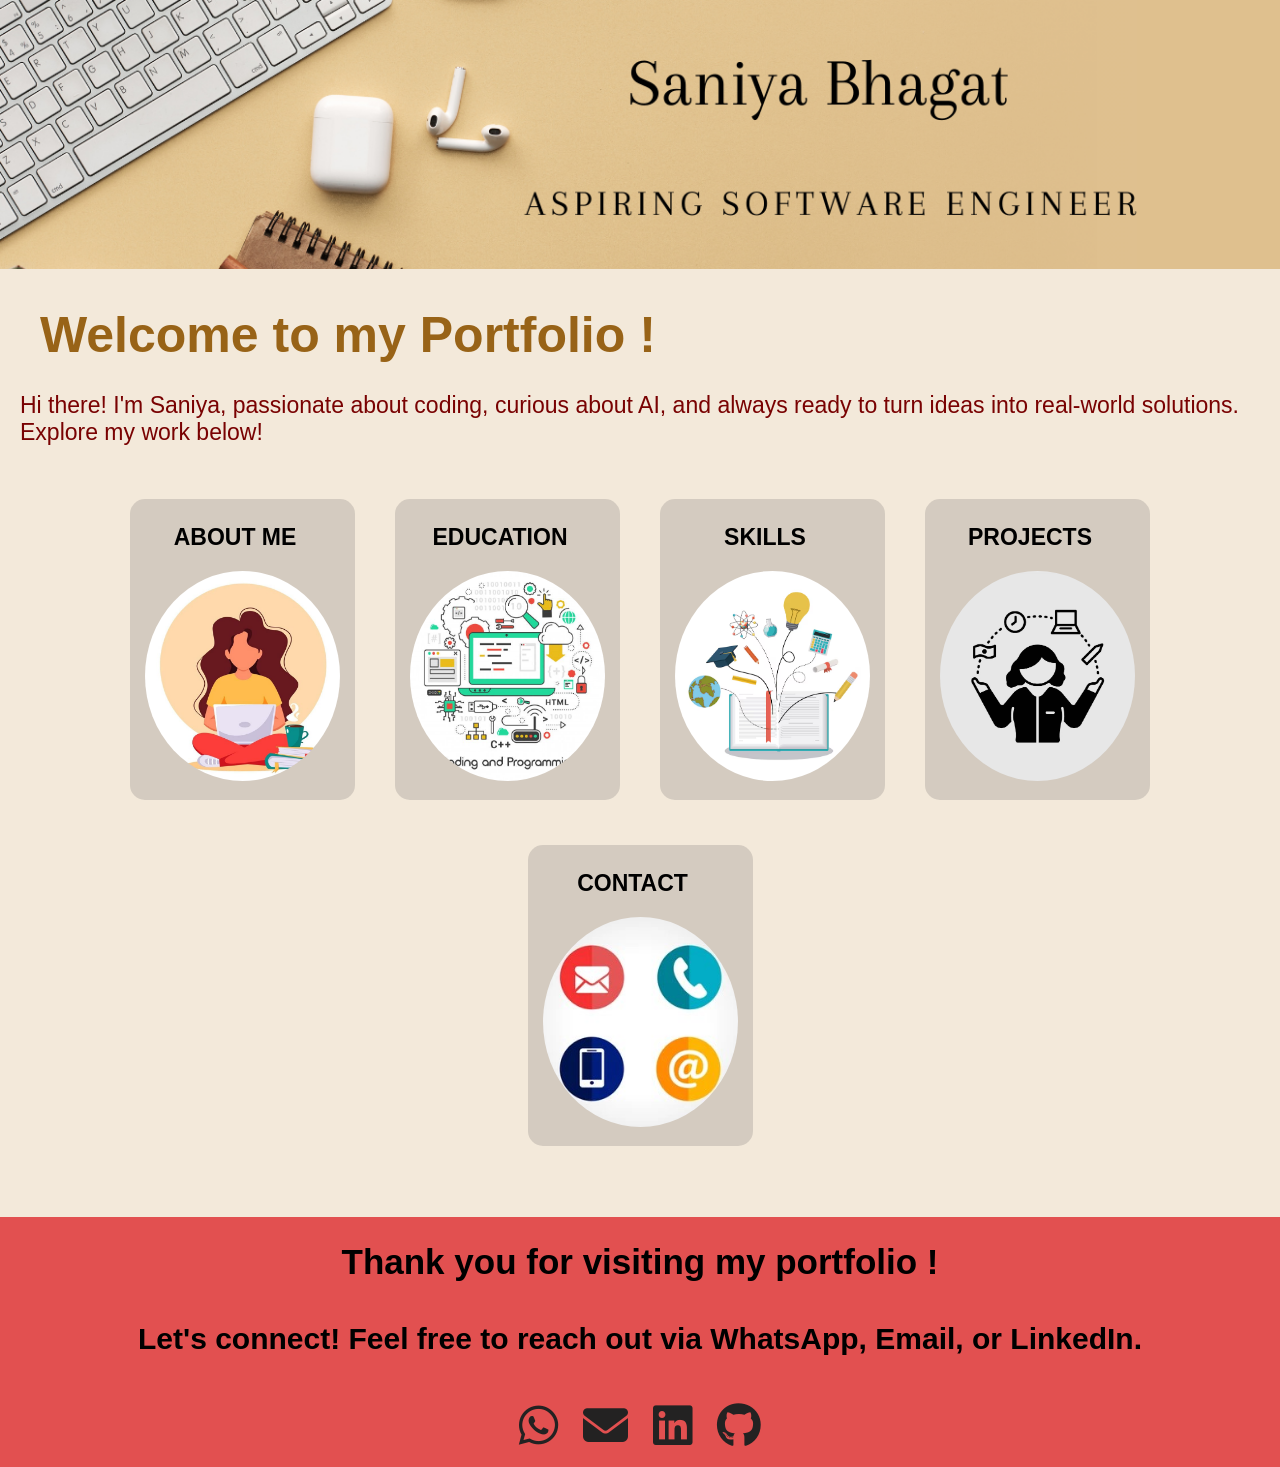
<file: index.html>
<!DOCTYPE html>
<html lang="en">
<head>
    <link rel="stylesheet" href="style.css"> 
    <meta charset="UTF-8">
    <meta http-equiv="X-UA-Compatible" content="IE=edge">
    <meta name="viewport" content="width=device-width, initial-scale=1.0">
    <title>My Portfolio</title>
    <link rel="stylesheet" href="style.css">
    <link rel="stylesheet" href="https://cdnjs.cloudflare.com/ajax/libs/font-awesome/6.4.2/css/all.min.css">

</head>
<body>
<div class="portfolio-container">   

<div class="img">
    <img src="back2.png" >
</div>
<div>
<div class="navbar">
<br>
<h1> Welcome to my Portfolio ! </h1>
<br>
<p>Hi there!  I'm Saniya, passionate about coding, curious about AI, and always ready to turn ideas into real-world solutions.
<br>
Explore my work below!</p>
<br>

</div>

<div class="container">
    
    <section id="aboutme"  class="section">
        <a href="aboutme.html"><h2>About Me</h2>
        <img src="prof1.jpg" ></a>
    </section>

    <section id="education" class="section">
        <a href="education.html"><h2>Education</h2>
        <img src="edu5.jpg"></a>
    </section>

    <section id="skills" class="section">
        <a href="skills.html"><h2>Skills</h2>
        <img src="skills.jpg"></a>
    </section>

    <section id="projects" class="section">
        <a href="projects.html"><h2>Projects</h2>
        <img src="project.jpg"></a>
    </section>

    <section id="contact" class="section">
        <a href="contact.html"><h2>Contact</h2>
        <img src="cont.jpg"></a>
    </section>
</div>
<br >
<br>
<div class="copy">
    <h2>Thank you for visiting my portfolio !</h2>
<h3> Let's connect!  Feel free to reach out via WhatsApp, Email, or LinkedIn. </h3>
    <div class="social-icons">
        <a href="https://wa.me/8237879945" target="_blank"><i class="fa-brands fa-whatsapp"></i></a>
        <a href="mailto:bhagatsaniya2005@gmail.com" target="_blank"><i class="fa-solid fa-envelope"></i></a>
        <a href="https://www.linkedin.com/in/saniyabhagat" target="_blank"><i class="fa-brands fa-linkedin"></i></a>
        <a href="https://github.com/SaniyaBhagat" target="_blank" class="social-link"><i class="fa-brands fa-github"></i>
</a>


        
    </div>
    </div>
</div>

</body>
</html>
</file>
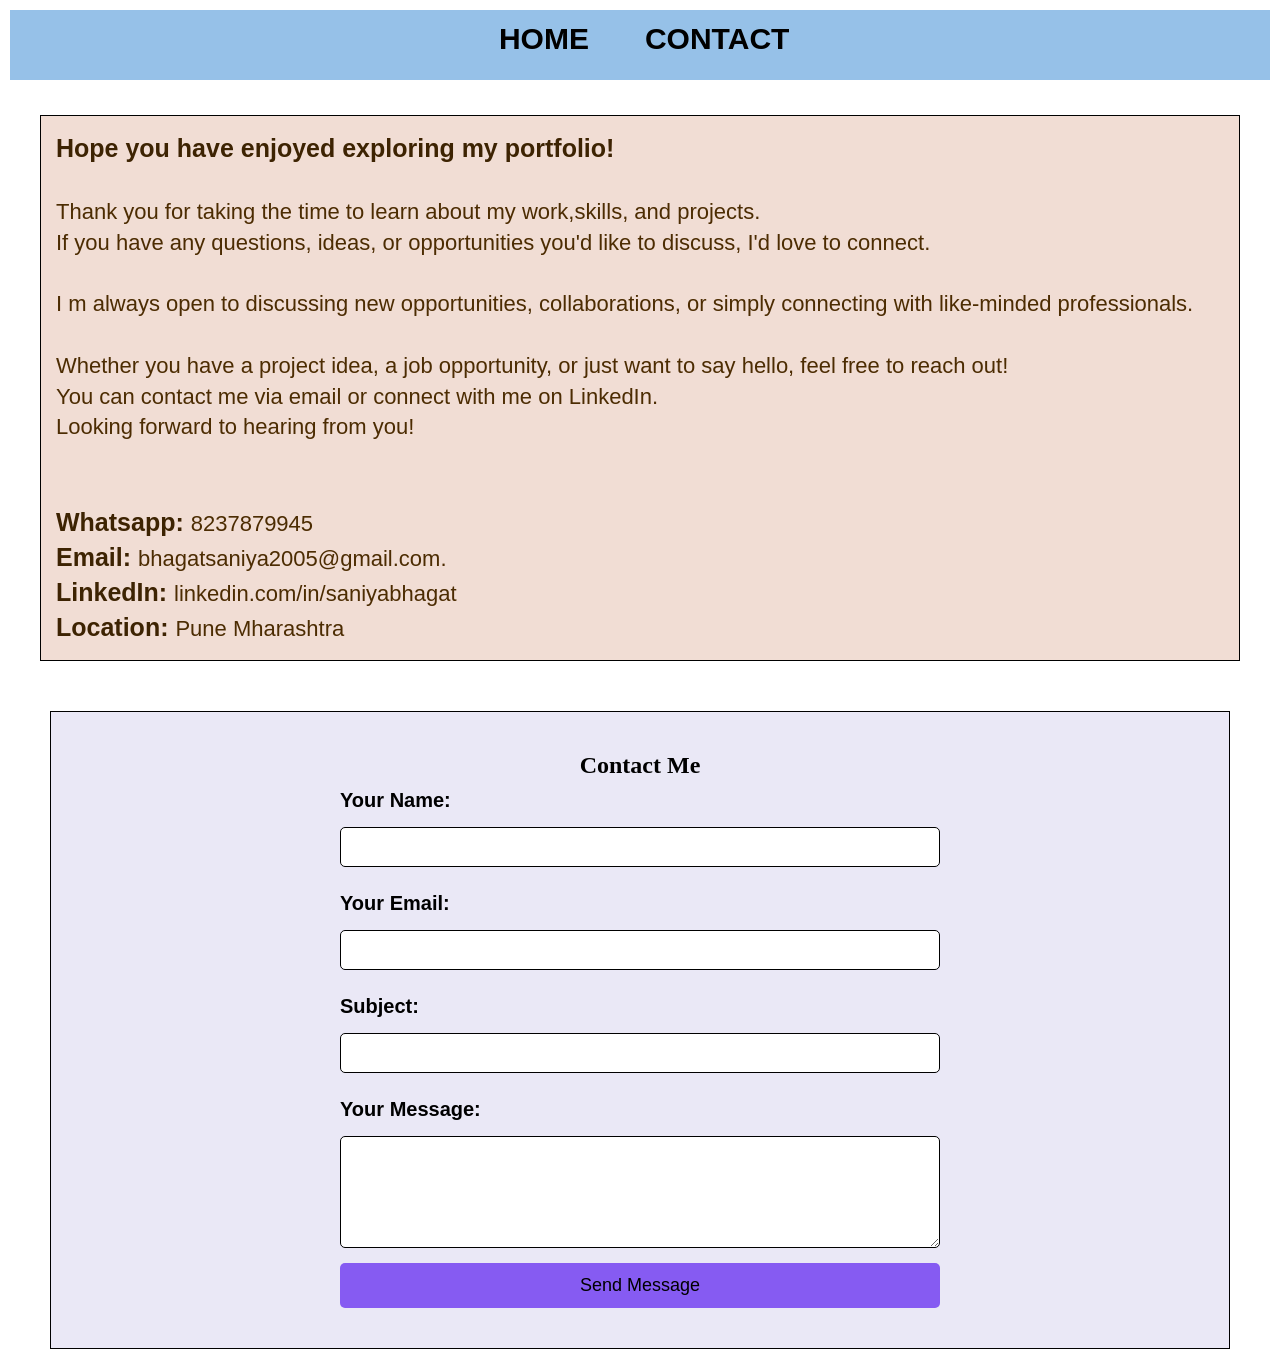
<file: contact.html>
<!DOCTYPE html>
<html lang="en">
<head>
    <meta charset="UTF-8">
    <meta name="viewport" content="width=device-width, initial-scale=1.0">
    <title>Contact</title>
    <link rel="stylesheet" href="style.css">
</head>
<body>
    <div class="about">
           <pre><h1><b> <a href="index.html">Home</a></b>       <b>Contact</b></h1>  </pre> 
        <p> <b>Hope you have enjoyed exploring my portfolio!</b><br>
            <br>
             Thank you for taking the time to learn about my work,skills, and projects.<br>
             If you have any questions, ideas, or opportunities you'd like to discuss, I'd love to connect.<br><br>
             I m always open to discussing new opportunities, collaborations, or simply connecting 
             with like-minded professionals.<br><br> Whether you have a project idea, a job opportunity, 
            or just want to say hello, feel free to reach out! <br> You can contact me via email or connect with me on LinkedIn. <br>
            Looking forward to hearing from you!<br>
            <br>
            <br>
                <b>Whatsapp: </b>8237879945<br>
                <b>Email: </b> bhagatsaniya2005@gmail.com. <br>
                <b>LinkedIn: </b> linkedin.com/in/saniyabhagat<br>
                <b>Location: </b> Pune Mharashtra<br> </p>

<section id="contact1">
  <h2>Contact Me</h2>
  <form action="https://formspree.io/f/mdkzzbwo" method="POST" class="contact1-form">
    
    <label for="name">Your Name:</label>
    <input type="text" name="name" id="name" required>

    <label for="email">Your Email:</label>
    <input type="email" name="email" id="email" required>

    <label for="subject">Subject:</label>
    <input type="text" name="subject" id="subject">

    <label for="message">Your Message:</label>
    <textarea name="message" id="message" rows="5" required></textarea>

    <button type="submit">Send Message</button>
  </form>
</section>




    </div>
</body>
</html>
</file>
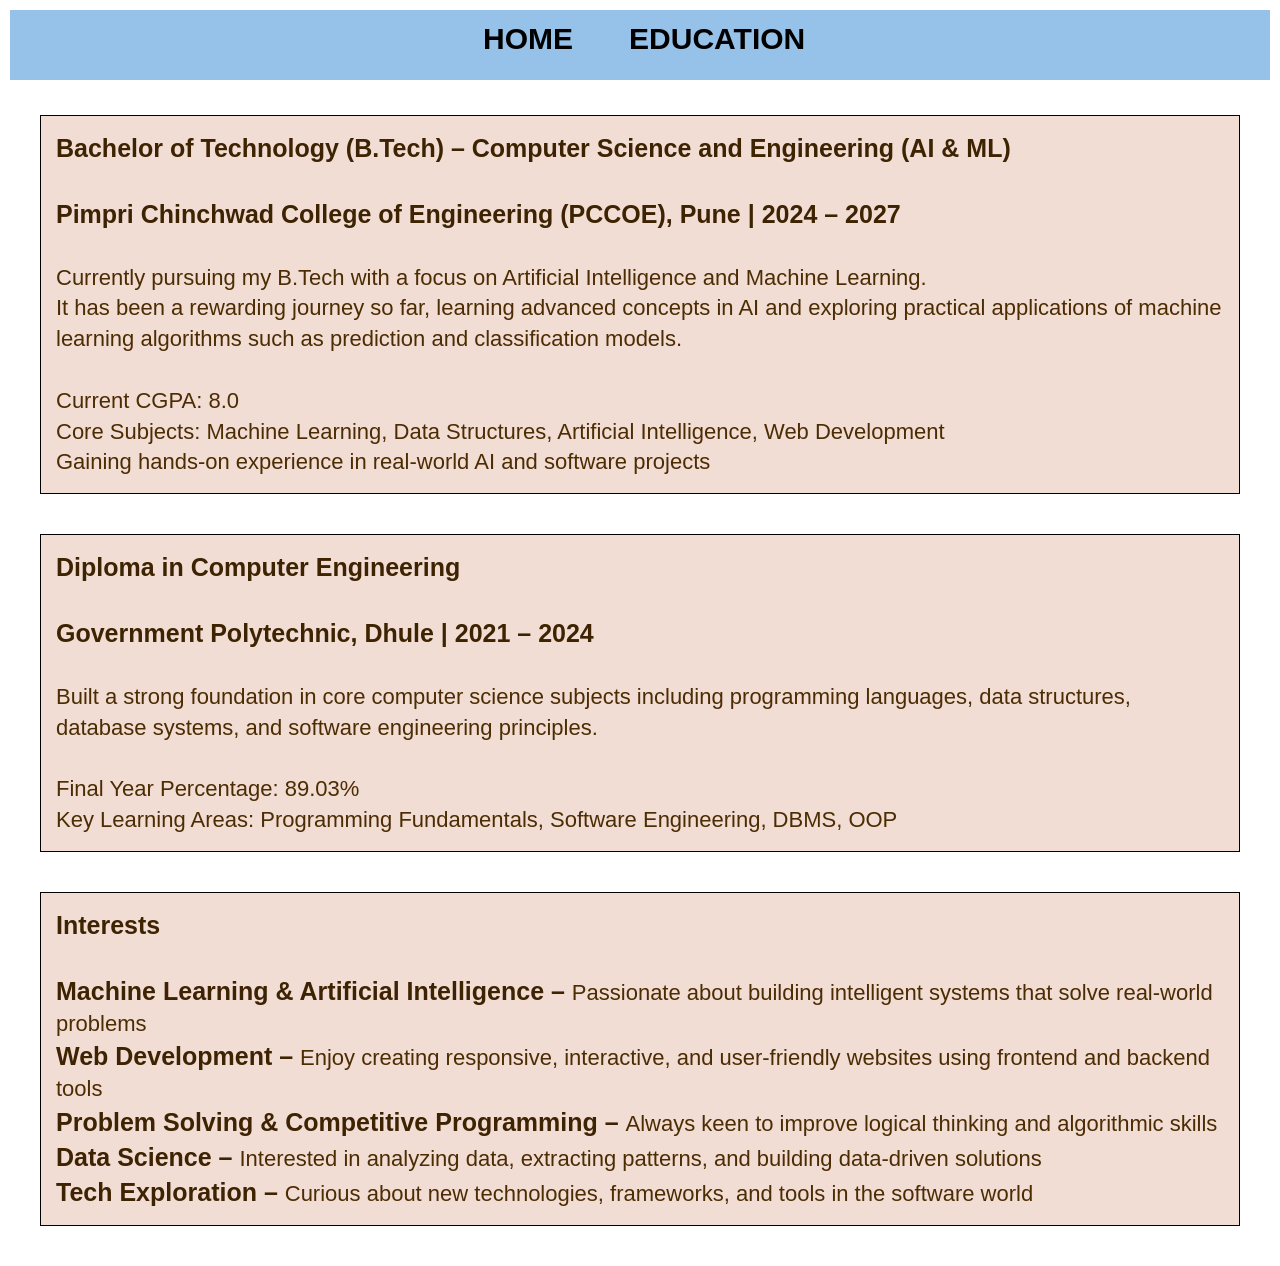
<file: education.html>
<!DOCTYPE html>
<html lang="en">
<head>
    <meta charset="UTF-8">
    <meta name="viewport" content="width=device-width, initial-scale=1.0">
    <title>Education</title>
    <link rel="stylesheet" href="style.css">
</head>
<body>
    <div class="about">
        <pre><h1><b> <a href="index.html">Home</a></b>       <b>Education</b></h1>  </pre>  
          <p> <b>Bachelor of Technology (B.Tech) – Computer Science and Engineering (AI & ML)</b>
            <br>
            <br>
           <b> Pimpri Chinchwad College of Engineering (PCCOE), Pune | 2024 – 2027</b>
           <br>
            <br>
           Currently pursuing my B.Tech with a focus on Artificial Intelligence and Machine Learning.
           <br>
           It has been a rewarding journey so far, learning advanced concepts in AI and exploring 
           practical applications of machine learning algorithms such as prediction and classification models.
           <br> <br>
           Current CGPA: 8.0
            <br>
          Core Subjects: Machine Learning, Data Structures, Artificial Intelligence, Web Development
           <br>
          Gaining hands-on experience in real-world AI and software projects
           <br>

<p> <b>Diploma in Computer Engineering </b>
<br><br>
<b>Government Polytechnic, Dhule | 2021 – 2024</b>
<br>
<br>
Built a strong foundation in core computer science subjects including programming languages, 
data structures, database systems, and software engineering principles. 
<br><br>
Final Year Percentage: 89.03% 
<br>
Key Learning Areas: Programming Fundamentals, Software Engineering, DBMS, OOP
<br>
</p>
<p>
<b>Interests</b>
<br>
<br>
<b>Machine Learning & Artificial Intelligence – </b> Passionate about building intelligent systems that solve real-world problems
<br>
<b>Web Development – </b> Enjoy creating responsive, interactive, and user-friendly websites using frontend and backend tools
<br>
<b>Problem Solving & Competitive Programming – </b>Always keen to improve logical thinking and algorithmic skills
<br>
<b>Data Science – </b>Interested in analyzing data, extracting patterns, and building data-driven solutions
<br>
<b>Tech Exploration – </b>Curious about new technologies, frameworks, and tools in the software world
<br>

        </p></div>
</body>
</html>
</file>
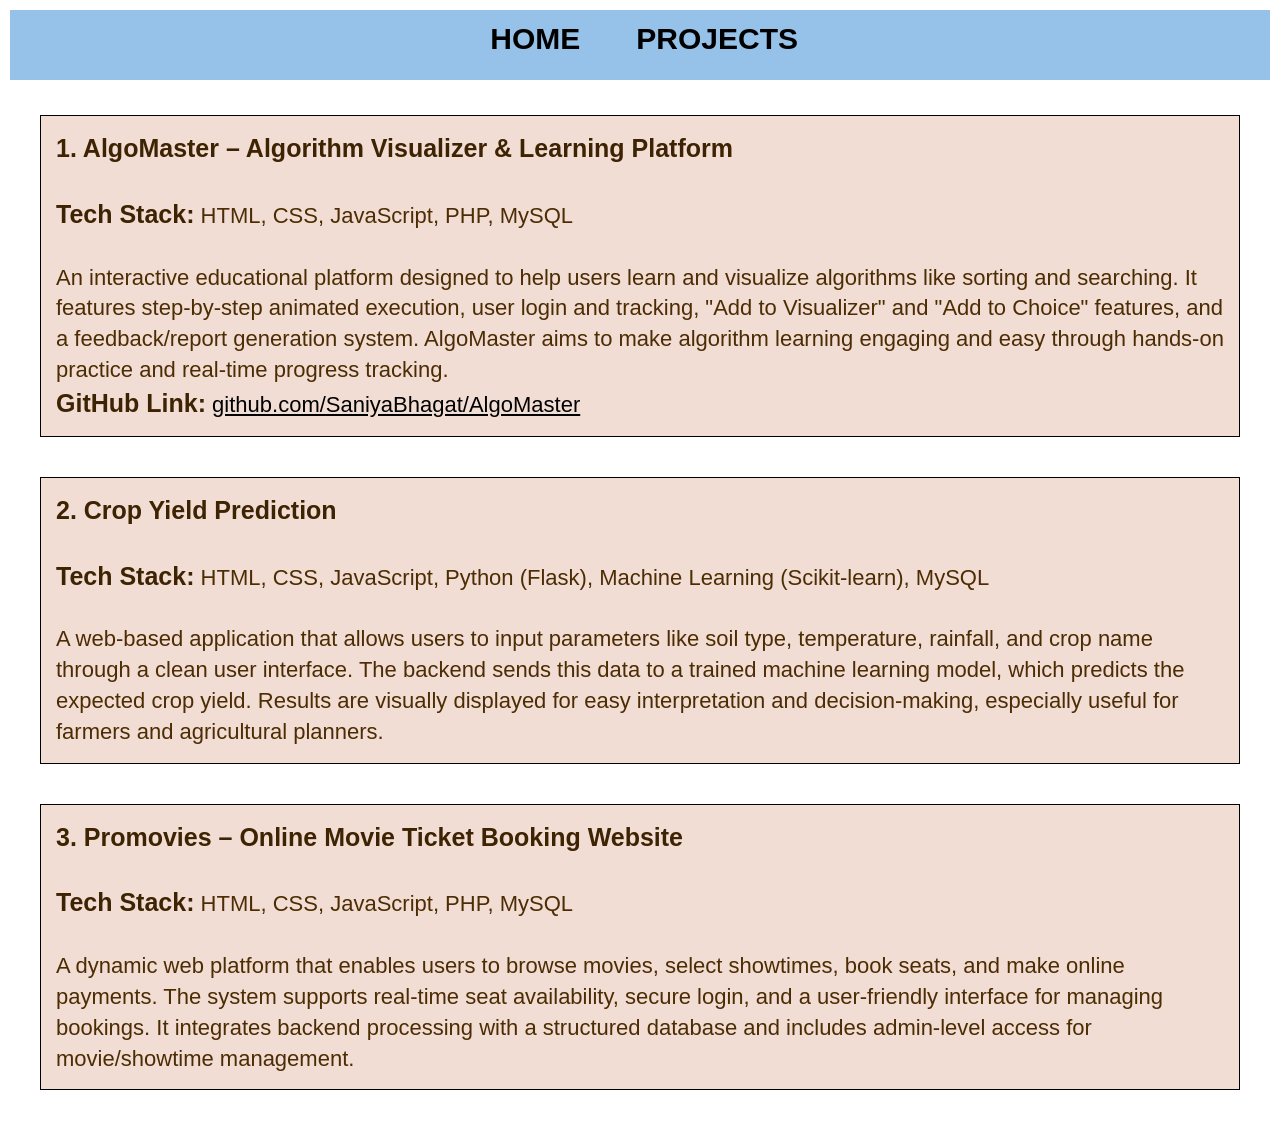
<file: projects.html>
<!DOCTYPE html>
<html lang="en">
<head>
    <meta charset="UTF-8">
    <meta name="viewport" content="width=device-width, initial-scale=1.0">
    <title>Projects</title>
    <link rel="stylesheet" href="style.css">
</head>
<body>
    <div class="about">
           <pre><h1><b> <a href="index.html">Home</a></b>       <b>Projects</b></h1>  </pre>  
        <p>


  <b>1. AlgoMaster – Algorithm Visualizer & Learning Platform</b><br>  <br>
  <b>Tech Stack:</b> HTML, CSS, JavaScript, PHP, MySQL<br>
    <br>
  An interactive educational platform designed to help users learn and visualize algorithms like sorting and searching. 
  It features step-by-step animated execution, user login and tracking, "Add to Visualizer" and "Add to Choice" features, and a feedback/report generation system. 
  AlgoMaster aims to make algorithm learning engaging and easy through hands-on practice and real-time progress tracking.   <br>
<b>GitHub Link:</b> 
<a href="https://github.com/SaniyaBhagat/AlgoMaster" target="_blank" class="social-link">
  <i class="fa-brands fa-github"></i>  github.com/SaniyaBhagat/AlgoMaster
</a>
</b></p>
<p>
   <b>2. Crop Yield Prediction</b><br>  <br>
  <b>Tech Stack:</b> HTML, CSS, JavaScript, Python (Flask), Machine Learning (Scikit-learn), MySQL<br>  <br>
  A web-based application that allows users to input parameters like soil type, temperature, rainfall, and crop name through a clean user interface. 
  The backend sends this data to a trained machine learning model, which predicts the expected crop yield. 
  Results are visually displayed for easy interpretation and decision-making, especially useful for farmers and agricultural planners.
  <br></p>
<p>
   <b>3. Promovies – Online Movie Ticket Booking Website</b><br>  <br>
  <b>Tech Stack:</b> HTML, CSS, JavaScript, PHP, MySQL<br>  <br>
  A dynamic web platform that enables users to browse movies, select showtimes, book seats, and make online payments. 
  The system supports real-time seat availability, secure login, and a user-friendly interface for managing bookings. 
  It integrates backend processing with a structured database and includes admin-level access for movie/showtime management.
  <br>
</p>

       </div>
</body>
</html>
</file>
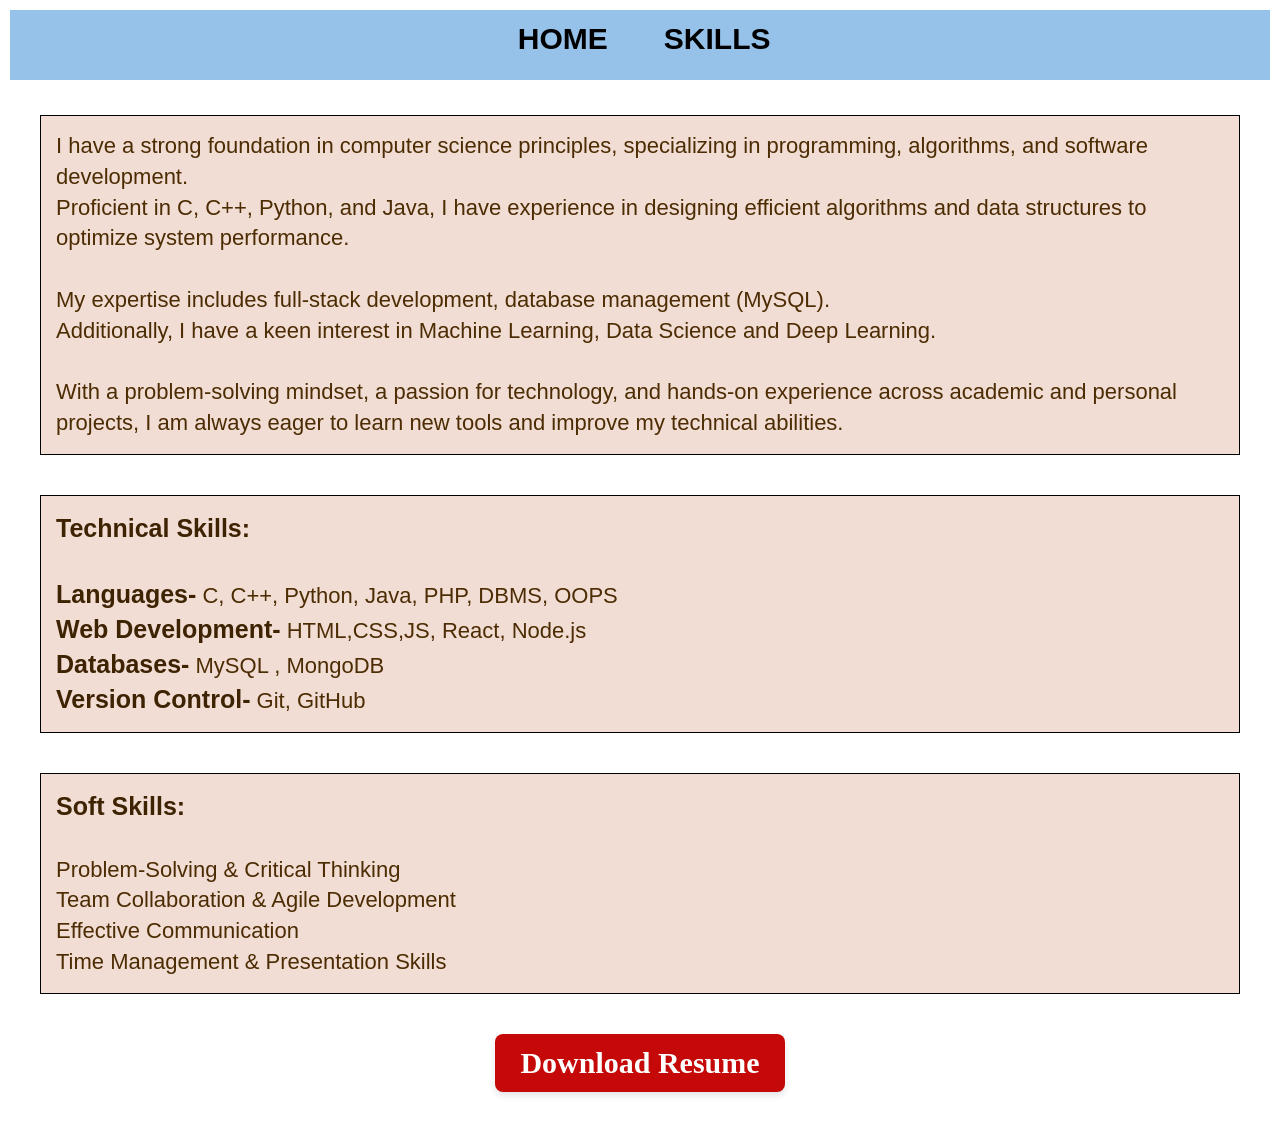
<file: skills.html>
<!DOCTYPE html>
<html lang="en">
<head>
    <meta charset="UTF-8">
    <meta name="viewport" content="width=device-width, initial-scale=1.0">
    <title>Skills</title>
    <link rel="stylesheet" href="style.css">
</head>
<body>
<div class="about">
       <pre><h1><b> <a href="index.html">Home</a></b>       <b>Skills</b></h1>  </pre>  
       <p>I have a strong foundation in computer science principles, specializing in programming, algorithms, and software development.<br>
        Proficient in C, C++, Python, and Java, I have experience in designing efficient algorithms and data structures to optimize system performance.<br><br> 
        My expertise includes full-stack development, database management (MySQL). <br>
        Additionally, I have a keen interest in Machine Learning, Data Science and Deep Learning.<br><br>
        With a problem-solving mindset, a passion for technology, and hands-on experience across academic and personal projects,
        I am always eager to learn new tools and improve my technical abilities.<br>
        <p><b>Technical Skills:</b><br><br>
         <b>Languages-</b> C, C++, Python, Java, PHP, DBMS, OOPS<br>
         <b>Web Development-</b> HTML,CSS,JS, React, Node.js<br>
         <b>Databases-</b> MySQL , MongoDB<br>
         <b>Version Control-</b> Git, GitHub 
         <br></p>

        <p><b>Soft Skills:</b><br><br>
        Problem-Solving & Critical Thinking<br>
        Team Collaboration & Agile Development<br>
        Effective Communication<br>
        Time Management & Presentation Skills<br> </p>

         <div class="resume-button">
  <a href="Saniya Bhagat Resume.pdf" download>Download Resume</a>
</div>


</div>
</body>
</html>
</file>
<file: style.css>
*{
    color: black;
    margin: 0;
    padding: 0;
}

.portfolio-container {
    width: 100%;
    display: flex;
    flex-wrap: wrap;
    justify-content: center;
    background-color:rgb(243, 233, 218) ;
  }
  


.container {
    font-size: 20px;
    text-align: center;
    display: flex;
    flex-wrap: wrap;
    max-width: 100%;
    flex-grow: 1;
    justify-content: center;
    align-items: center;
  }
  
.social-icons {
    display: flex;
    gap: 25px;
    justify-content: center;
    margin-top: 40px;
}

.social-icons a {
    font-size: 45px;
    color: #232222;
    text-decoration: none;
    transition: color 0.3s;
}

.social-icons a:hover {
    color: #fcfc09; 
}

.social-icons i {
    color: inherit;  
}

.social-icons a {
    font-size: 45px;
    color: #232222;
    text-decoration: none;
    transition: color 0.3s;
}

.social-icons a:hover {
    color: #0d2cc6; 
    transform: scale(1.2);
}
 p{
    color:rgb(121, 2, 2);
    font-size: 23px;
    margin: 10px;
    margin-left: 20px;
font-family: 'Segoe UI', Tahoma, Geneva, Verdana, sans-serif;
}

.about h1{
    color: black;
    text-align: center;
    font-family:'Times New Roman', Times, serif;
    font-size: 32px;
    background-color: rgb(150, 193, 232);
    margin-top: 10px;
    justify-content: space-between;
    padding: 10px;
    margin: 10px;
    text-transform: uppercase;
    height: 50px;
}
.about p{
    color: rgb(76, 44, 2);
    text-align: left;
   font-family: 'Trebuchet MS', 'Lucida Sans Unicode', 'Lucida Grande', 'Lucida Sans', Arial, sans-serif;
    font-size: 22px;
    line-height: 1.4;
    background-color: rgb(241, 221, 212);
    margin-top: 10px;
    padding: 15px;
    margin: 40px;
    margin-top: 10px;
    text-align: left;
    height:fit-content
   
}
.about p{
    border: 1px solid black;
}
.about  h1 b{
    color: black;
    font-family: 'Franklin Gothic Medium', 'Arial Narrow', Arial, sans-serif;
    font-size:30px ;
    text-decoration: none;
}
.about h1 a{
    text-decoration: none;
    text-align: left;
}
.about b{
    color: rgb(61, 35, 2);
    font-family: 'Times New Roman', Times, serif;
    font-size: 25px;
}
.about p b{
    font-family: 'Segoe UI', Tahoma, Geneva, Verdana, sans-serif;
}
.navbar h1 {  
    margin-left: 40px;
    padding-top: 15px;
    font-size: 50px;
    text-align: left;   
    color: rgb(152, 99, 23);
    font-family: 'Franklin Gothic Medium', 'Arial Narrow', Arial, sans-serif;
    
}

.navlist :hover{
    color: red;
   
}


 .img img {
    width: 100%;
    height: auto;
    max-width: 100%;
    object-fit: cover;
  }
  
.navlist li{
    color: red;
    padding-top: 15px;
    padding-bottom: 15px;
    font-size: 35px;
    font-family: Verdana, Geneva, Tahoma, sans-serif;
}
.navlist li a{
   text-decoration: none;
   text-transform: uppercase;
   font-size: 20px;
   font-family:'Times New Roman', Times, serif;
   padding: 15px; 
   list-style: none; 
}
.section {
    padding: 15px;
    max-width: 350%;
    margin: 20px;
    margin-top: 25px;
    background-color: rgba(115, 111, 111, 0.24);
    border-radius: 15px; 
    text-align: center;
    font-size: 15px;
    display: block;   
    align-items: center;
    list-style: none;    
} 
.section:hover {
    transform: scale(1.1);
}
.section a {
    text-decoration: none;
    list-style: none;
}

.section h2{
color: black ;
padding: 10px;
width: 160px;
font-size: 23px;
font-family: 'Franklin Gothic Medium', 'Arial Narrow', Arial, sans-serif;
list-style: none;
text-transform: uppercase;
text-align: center;
}
.section img{
    width: 195px;
    height: 210px;
    border-radius: 50%; 
    object-fit: cover;
    margin-top: 10px;
}
.section h2:hover{
    color: red;
    text-decoration: underline;
}

.resume-button {
  text-align: center;
  margin: 30px 0;
}

.resume-button a {
  display: inline-block;
  padding: 12px 25px;
  font-size: 30px;
 background-color: rgb(197, 8, 8);
  color: #ffffff;
  text-decoration: none;
  border-radius: 8px;
  font-weight: bold;
  transition: background-color 0.3s ease, transform 0.2s ease;
  box-shadow: 0 4px 6px rgba(0, 0, 0, 0.1);
}

.resume-button a:hover {
  background-color: #1565ac;
  transform: scale(1.05);

}
.copy{
    width: auto;
    height: 250px;
    color: rgb(252, 255, 240);
    background-color: rgb(226, 80, 80);
}
.copy h2 {
    font-size: 35px;
    margin: 10px;
    padding: 25px;
    list-style: none;
    font-family: 'Franklin Gothic Medium', 'Arial Narrow', Arial, sans-serif;
    justify-content: center;
    text-align: center;
    margin-top: 15px;
}
.copy h3 {
    font-size: 30px;
    margin: 10px;
    padding: 5px;
    list-style: none;
    font-family: 'Franklin Gothic Medium', 'Arial Narrow', Arial, sans-serif;
    justify-content: center;
    text-align: center;
}


#contact1 {
  background-color: #eae8f6;
  padding: 40px;
  text-align: center;
  margin:50px;
  margin-bottom: 10px;
  border: 1px solid black;

}

.contact1-form {
  max-width: 600px;
  margin: auto;
  display: flex;
  flex-direction: column;
  gap: 15px;
}

.contact1-form label {
    margin-top: 10px;
    font-family: 'Lucida Sans', 'Lucida Sans Regular', 'Lucida Grande', 'Lucida Sans Unicode', Geneva, Verdana, sans-serif;
  text-align: left;
  font-weight: bold;
  font-size: 20px;
}

.contact1-form input,
.contact1-form textarea {
  padding: 10px;
  border: 1px solid #000000;
  border-radius: 5px;
  font-size: 16px;
}

.contact1-form button {
  padding: 12px;
  background-color: #865bf2;
  font-family: 'Lucida Sans', 'Lucida Sans Regular', 'Lucida Grande', 'Lucida Sans Unicode', Geneva, Verdana, sans-serif;
  color: rgb(0, 0, 0);
  border: none;
  border-radius: 5px;
  font-size: 18px;
  cursor: pointer;
  transition: 0.3s ease;
}

.contact1-form button:hover {
  background-color: #f60505;
}


@media screen and (max-width: 768px) {
    .profile-container {
       flex-direction: row;
        text-align: center;
    }}


  @media screen and (max-width: 768px) {
    .profile-container {
      flex-direction: column;
      text-align: center;
    }
    .container {
      flex-direction: column;
      width: 100%;
    }
  }
</file>
